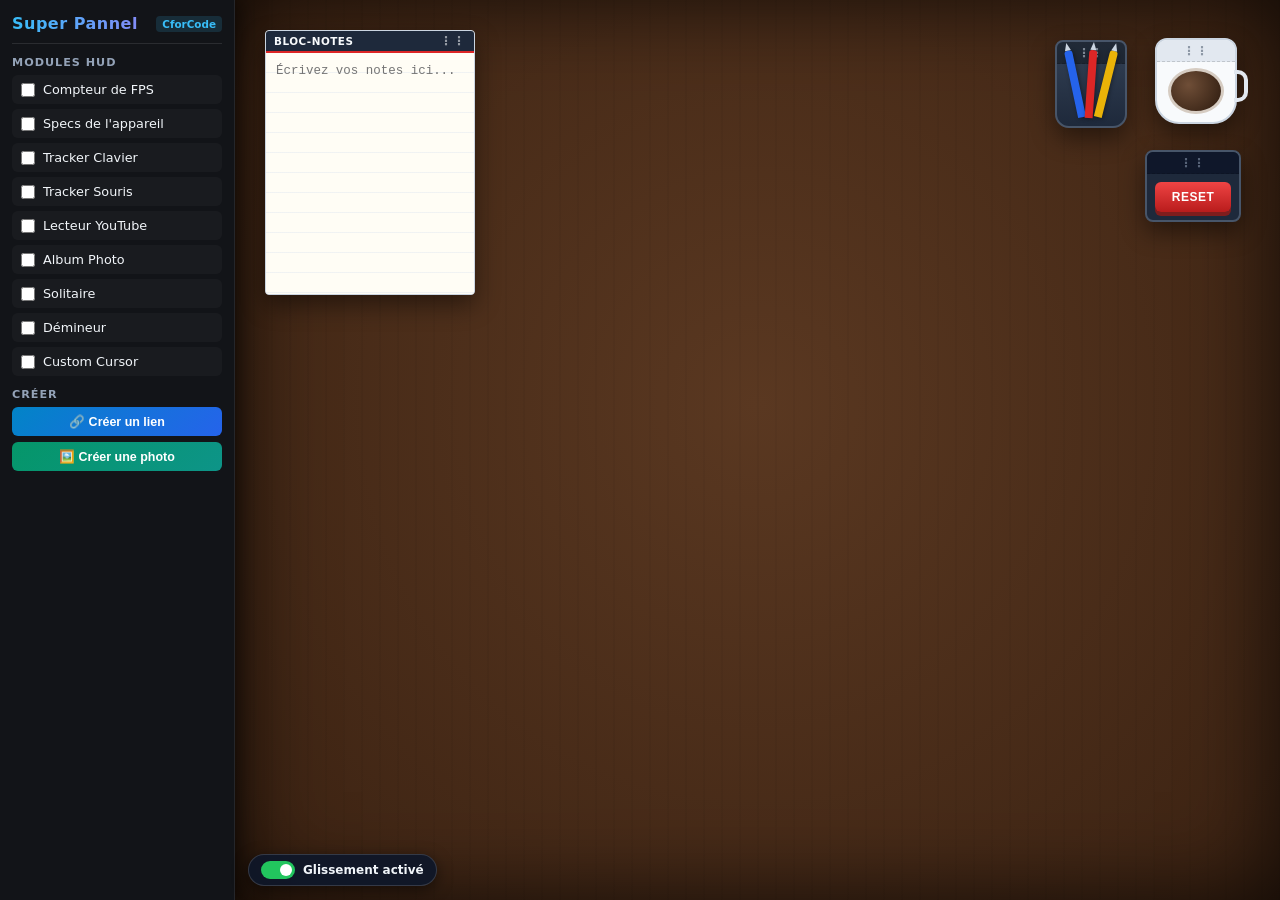
<file: super-pannel/index.html>
<!DOCTYPE html>
<html lang="fr">
<head>
  <meta charset="UTF-8" />
  <meta name="viewport" content="width=device-width, initial-scale=1.0" />
  <title>Super Pannel — CforCode</title>
  <style>
    :root {
      --bg-wood-1: #5a3821;
      --bg-wood-2: #3b2212;
      --sidebar-bg: rgba(18, 20, 26, 0.96);
      --accent: #38bdf8;
      --accent-glow: rgba(56, 189, 248, 0.35);
      --paper-bg: #fdfbf7;
      --text-main: #f1f5f9;
      --text-muted: #94a3b8;
    }

    * {
      box-sizing: border-box;
      margin: 0;
      padding: 0;
      user-select: none;
    }

    body {
      font-family: 'Segoe UI', system-ui, -apple-system, sans-serif;
      display: flex;
      height: 100vh;
      width: 100vw;
      overflow: hidden;
      background-color: #1e130c;
      color: var(--text-main);
    }

    /* --- SIDEBAR --- */
    #sidebar {
      width: 235px;
      min-width: 235px;
      background: var(--sidebar-bg);
      border-right: 1px solid rgba(255, 255, 255, 0.08);
      padding: 14px 12px;
      display: flex;
      flex-direction: column;
      gap: 12px;
      z-index: 900;
      overflow-y: auto;
      box-shadow: 4px 0 20px rgba(0, 0, 0, 0.55);
    }

    .brand {
      display: flex;
      align-items: center;
      justify-content: space-between;
      padding-bottom: 10px;
      border-bottom: 1px solid rgba(255, 255, 255, 0.1);
    }

    .brand h1 {
      font-size: 1rem;
      font-weight: 800;
      letter-spacing: 0.5px;
      background: linear-gradient(90deg, #38bdf8, #818cf8);
      -webkit-background-clip: text;
      -webkit-text-fill-color: transparent;
    }

    .brand span {
      font-size: 0.65rem;
      background: rgba(56, 189, 248, 0.15);
      color: #38bdf8;
      padding: 2px 6px;
      border-radius: 4px;
      font-weight: 600;
    }

    .section-title {
      font-size: 0.7rem;
      text-transform: uppercase;
      letter-spacing: 1px;
      color: var(--text-muted);
      font-weight: 700;
      margin-bottom: 6px;
    }

    .module-list {
      display: flex;
      flex-direction: column;
      gap: 5px;
    }

    .module-item {
      display: flex;
      align-items: center;
      gap: 8px;
      padding: 6px 8px;
      border-radius: 6px;
      background: rgba(255, 255, 255, 0.03);
      border: 1px solid transparent;
      cursor: pointer;
      transition: all 0.15s ease;
      font-size: 0.8rem;
    }

    .module-item:hover {
      background: rgba(255, 255, 255, 0.08);
      border-color: rgba(255, 255, 255, 0.1);
    }

    .module-item input[type="checkbox"] {
      accent-color: var(--accent);
      width: 14px;
      height: 14px;
      cursor: pointer;
    }

    .create-actions {
      display: flex;
      flex-direction: column;
      gap: 6px;
    }

    .btn-create {
      background: linear-gradient(135deg, #0284c7, #2563eb);
      color: white;
      border: none;
      padding: 7px 10px;
      border-radius: 6px;
      font-size: 0.78rem;
      font-weight: 600;
      cursor: pointer;
      display: flex;
      align-items: center;
      justify-content: center;
      gap: 6px;
      transition: filter 0.15s;
    }

    .btn-create:hover {
      filter: brightness(1.12);
    }

    .btn-create.secondary {
      background: linear-gradient(135deg, #059669, #0d9488);
    }

    /* --- DESK AREA --- */
    #desk {
      flex: 1;
      position: relative;
      height: 100vh;
      overflow: hidden;
      background:
        repeating-linear-gradient(
          90deg,
          rgba(0, 0, 0, 0.04) 0px,
          rgba(0, 0, 0, 0.04) 2px,
          transparent 2px,
          transparent 18px
        ),
        radial-gradient(circle at 50% 45%, var(--bg-wood-1) 0%, var(--bg-wood-2) 100%);
      box-shadow: inset 0 0 90px rgba(0, 0, 0, 0.75);
    }

    /* --- DRAGGABLE SYSTEM (TOP HANDLE ONLY) --- */
    .draggable-item {
      position: absolute;
      box-shadow: 0 10px 25px rgba(0, 0, 0, 0.45);
      transition: box-shadow 0.15s ease;
    }

    .draggable-item.dragging {
      box-shadow: 0 18px 38px rgba(0, 0, 0, 0.7);
      z-index: 800 !important;
    }

    .drag-handle {
      height: 22px;
      width: 100%;
      cursor: grab;
      display: flex;
      align-items: center;
      justify-content: space-between;
      padding: 0 8px;
      font-size: 0.65rem;
      font-weight: 700;
      letter-spacing: 0.5px;
      border-bottom: 1px dashed rgba(0, 0, 0, 0.15);
    }

    .drag-handle:active {
      cursor: grabbing;
    }

    body.drag-disabled .drag-handle {
      cursor: default !important;
    }

    .drag-dots {
      opacity: 0.55;
      font-size: 0.75rem;
      letter-spacing: 1px;
    }

    /* --- DESK SUPPLIES --- */
    /* Notepad */
    .supply-notepad {
      width: 210px;
      height: 265px;
      background: #fffdf5;
      border-radius: 4px;
      color: #1e293b;
      display: flex;
      flex-direction: column;
      overflow: hidden;
      border: 1px solid #cbd5e1;
    }

    .supply-notepad .drag-handle {
      background: #1e293b;
      color: #f8fafc;
      border-bottom: 2px solid #dc2626;
    }

    #notepad-text {
      flex: 1;
      width: 100%;
      border: none;
      resize: none;
      padding: 8px 10px;
      font-family: 'Courier New', monospace;
      font-size: 0.78rem;
      line-height: 20px;
      color: #1e293b;
      background: repeating-linear-gradient(
        #fffdf5,
        #fffdf5 19px,
        #e2e8f0 20px
      );
      outline: none;
      user-select: text;
    }

    /* Pen Holder */
    .supply-penholder {
      width: 72px;
      height: 88px;
      background: linear-gradient(180deg, #334155, #1e293b);
      border-radius: 8px 8px 14px 14px;
      border: 2px solid #475569;
      display: flex;
      flex-direction: column;
    }

    .supply-penholder .drag-handle {
      background: rgba(0, 0, 0, 0.35);
      color: #cbd5e1;
      border-radius: 6px 6px 0 0;
      justify-content: center;
    }

    .pens-container {
      position: relative;
      flex: 1;
    }

    .pen {
      position: absolute;
      width: 8px;
      height: 68px;
      bottom: 8px;
      border-radius: 3px 3px 0 0;
      box-shadow: 1px 1px 4px rgba(0,0,0,0.4);
    }
    .pen::after {
      content: '';
      position: absolute;
      top: -8px;
      left: 1px;
      border-left: 3px solid transparent;
      border-right: 3px solid transparent;
      border-bottom: 8px solid #cbd5e1;
    }
    .pen.blue { background: #2563eb; left: 14px; transform: rotate(-12deg); }
    .pen.red { background: #dc2626; left: 30px; transform: rotate(4deg); }
    .pen.yellow { background: #eab308; left: 45px; transform: rotate(14deg); }

    /* Coffee Mug */
    .supply-mug {
      width: 82px;
      height: 86px;
      background: #f8fafc;
      border-radius: 12px 12px 24px 24px;
      border: 2px solid #cbd5e1;
      display: flex;
      flex-direction: column;
      align-items: center;
    }

    .supply-mug .drag-handle {
      background: #e2e8f0;
      color: #475569;
      border-radius: 10px 10px 0 0;
      justify-content: center;
    }

    .mug-handle-ear {
      position: absolute;
      right: -13px;
      top: 30px;
      width: 14px;
      height: 32px;
      border: 4px solid #e2e8f0;
      border-left: none;
      border-radius: 0 10px 10px 0;
    }

    .coffee-liquid {
      margin-top: 6px;
      width: 56px;
      height: 46px;
      border-radius: 50%;
      background: radial-gradient(circle at 35% 35%, #6f4e37, #2c1a0e);
      border: 3px solid #d6ccc2;
    }

    /* Red Reset Button */
    .supply-reset {
      width: 96px;
      background: #1e293b;
      border: 2px solid #475569;
      border-radius: 8px;
      overflow: hidden;
      text-align: center;
    }

    .supply-reset .drag-handle {
      background: #0f172a;
      color: #94a3b8;
      justify-content: center;
    }

    .reset-btn-wrap {
      padding: 8px;
    }

    #btn-reset-all {
      width: 100%;
      padding: 8px 4px;
      background: linear-gradient(180deg, #ef4444, #b91c1c);
      color: white;
      font-weight: 800;
      font-size: 0.75rem;
      border: none;
      border-radius: 6px;
      box-shadow: 0 4px 0 #7f1d1d;
      cursor: pointer;
      letter-spacing: 0.5px;
    }

    #btn-reset-all:active {
      transform: translateY(3px);
      box-shadow: 0 1px 0 #7f1d1d;
    }

    /* --- HUD WIDGETS --- */
    .hud-widget {
      display: none;
      border-radius: 4px;
    }

    .hud-widget.active {
      display: block;
    }

    /* 1. FPS Counter (Paper scrap) */
    #hud-fps {
      width: 135px;
      background: #fef9c3;
      color: #1e293b;
      border: 1px solid #fde047;
      clip-path: polygon(0 0, 100% 0, 98% 92%, 85% 100%, 40% 95%, 10% 100%, 0 92%);
      padding-bottom: 10px;
    }

    #hud-fps .drag-handle {
      background: rgba(234, 179, 8, 0.25);
      color: #854d0e;
    }

    .fps-value {
      padding: 8px 10px;
      font-family: 'Courier New', monospace;
      font-weight: 800;
      font-size: 1.05rem;
      text-align: center;
    }

    /* 2. Device Specs (Larger paper sheet) */
    #hud-specs {
      width: 225px;
      background: #f8fafc;
      color: #1e293b;
      border: 1px solid #cbd5e1;
      clip-path: polygon(0 0, 100% 0, 100% 96%, 92% 100%, 75% 97%, 50% 100%, 22% 97%, 0 100%);
      padding-bottom: 12px;
    }

    #hud-specs .drag-handle {
      background: #e2e8f0;
      color: #334155;
    }

    .specs-body {
      padding: 8px 10px;
      font-family: 'Courier New', monospace;
      font-size: 0.72rem;
      line-height: 1.45;
    }

    /* 3. Keyboard Tracker */
    #hud-keyboard {
      width: 390px;
      background: #1e293b;
      border: 2px solid #475569;
      border-radius: 8px;
      color: #f8fafc;
    }

    #hud-keyboard .drag-handle {
      background: #0f172a;
      color: #94a3b8;
      border-radius: 6px 6px 0 0;
    }

    .kb-grid {
      padding: 8px;
      display: flex;
      flex-direction: column;
      gap: 4px;
    }

    .kb-row {
      display: flex;
      gap: 4px;
      justify-content: center;
    }

    .kb-key {
      min-width: 23px;
      height: 23px;
      padding: 0 5px;
      background: #334155;
      border: 1px solid #475569;
      border-bottom: 3px solid #0f172a;
      border-radius: 4px;
      font-size: 0.62rem;
      font-weight: 700;
      display: flex;
      align-items: center;
      justify-content: center;
      text-transform: uppercase;
      transition: all 0.06s;
    }

    .kb-key.space {
      width: 130px;
    }

    .kb-key.pressed {
      background: #7dd3fc !important;
      color: #0c4a6e !important;
      border-color: #38bdf8;
      box-shadow: 0 0 10px #38bdf8;
      transform: translateY(1px);
    }

    /* 4. Mouse Tracker */
    #hud-mouse {
      width: 155px;
      background: #1e293b;
      border: 2px solid #475569;
      border-radius: 8px;
      color: #f8fafc;
    }

    #hud-mouse .drag-handle {
      background: #0f172a;
      color: #94a3b8;
      border-radius: 6px 6px 0 0;
    }

    .mouse-visual-wrap {
      padding: 8px;
      display: flex;
      flex-direction: column;
      align-items: center;
      gap: 6px;
    }

    .mouse-body {
      width: 64px;
      height: 92px;
      background: #334155;
      border: 2px solid #64748b;
      border-radius: 28px 28px 32px 32px;
      position: relative;
      overflow: hidden;
      display: flex;
      flex-direction: column;
    }

    .mouse-top-btns {
      display: flex;
      height: 36px;
      border-bottom: 2px solid #1e293b;
    }

    .mouse-btn {
      flex: 1;
      background: #475569;
      transition: background 0.08s;
    }

    .mouse-btn.left {
      border-right: 1px solid #1e293b;
    }

    .mouse-btn.active {
      background: #7dd3fc !important;
      box-shadow: 0 0 10px #38bdf8;
    }

    .mouse-wheel {
      position: absolute;
      top: 10px;
      left: 50%;
      transform: translateX(-50%);
      width: 8px;
      height: 18px;
      background: #0f172a;
      border-radius: 4px;
      border: 1px solid #94a3b8;
    }

    .mouse-wheel.active {
      background: #38bdf8;
    }

    .mouse-coords {
      font-family: monospace;
      font-size: 0.68rem;
      color: #cbd5e1;
      text-align: center;
    }

    /* 5. YouTube Smartphone */
    #hud-youtube {
      background: #0f172a;
      border: 3px solid #334155;
      border-radius: 16px;
      width: 215px;
      transition: width 0.2s ease;
    }

    #hud-youtube.landscape {
      width: 340px;
    }

    #hud-youtube .drag-handle {
      background: #1e293b;
      color: #94a3b8;
      border-radius: 13px 13px 0 0;
    }

    .phone-screen {
      padding: 8px;
      display: flex;
      flex-direction: column;
      gap: 6px;
    }

    .yt-controls-top {
      display: flex;
      gap: 4px;
    }

    .yt-input {
      flex: 1;
      background: #1e293b;
      border: 1px solid #475569;
      color: white;
      padding: 4px 6px;
      border-radius: 4px;
      font-size: 0.68rem;
      user-select: text;
    }

    .yt-btn {
      background: #334155;
      color: white;
      border: 1px solid #475569;
      padding: 4px 7px;
      border-radius: 4px;
      font-size: 0.68rem;
      cursor: pointer;
    }

    .yt-btn:hover {
      background: #475569;
    }

    .yt-frame-box {
      width: 100%;
      height: 120px;
      background: #000;
      border-radius: 6px;
      overflow: hidden;
    }

    #hud-youtube.landscape .yt-frame-box {
      height: 175px;
    }

    .yt-frame-box iframe {
      width: 100%;
      height: 100%;
      border: none;
    }

    .yt-bottom-bar {
      display: flex;
      justify-content: space-between;
      gap: 4px;
    }

    /* 6. Photo Album (Open / Close Book) */
    #hud-album {
      background: #4a2511;
      border: 2px solid #2b1408;
      border-radius: 6px;
      color: #f8fafc;
    }

    #hud-album .drag-handle {
      background: #2b1408;
      color: #fde68a;
      border-radius: 4px 4px 0 0;
    }

    .album-closed-cover {
      width: 170px;
      height: 220px;
      padding: 16px;
      display: flex;
      flex-direction: column;
      align-items: center;
      justify-content: center;
      gap: 12px;
      background: linear-gradient(135deg, #5c2d16, #3b1c0c);
      border-left: 8px solid #231006;
      text-align: center;
    }

    .album-open-spread {
      display: flex;
      gap: 6px;
      padding: 8px;
      background: #3b1c0c;
    }

    .album-page {
      width: 175px;
      background: #fdf8f0;
      border-radius: 3px;
      padding: 6px;
      display: grid;
      grid-template-columns: repeat(2, 1fr);
      grid-template-rows: repeat(4, 48px);
      gap: 5px;
      box-shadow: inset 0 0 8px rgba(0,0,0,0.15);
    }

    .photo-slot {
      background: #e2e8f0;
      border: 1px dashed #94a3b8;
      border-radius: 3px;
      position: relative;
      overflow: hidden;
      display: flex;
      align-items: center;
      justify-content: center;
      font-size: 0.6rem;
      color: #64748b;
    }

    .photo-slot img {
      width: 100%;
      height: 100%;
      object-fit: cover;
    }

    .photo-del-btn {
      position: absolute;
      top: 1px;
      right: 1px;
      background: rgba(220, 38, 38, 0.85);
      color: white;
      border: none;
      width: 14px;
      height: 14px;
      font-size: 0.55rem;
      border-radius: 2px;
      cursor: pointer;
      display: none;
    }

    .photo-slot:hover .photo-del-btn {
      display: block;
    }

    /* 7. Solitaire (Card Mat) */
    #hud-solitaire {
      width: 440px;
      background: radial-gradient(circle, #15803d, #14532d);
      border: 3px solid #052e16;
      border-radius: 8px;
      color: white;
    }

    #hud-solitaire .drag-handle {
      background: #052e16;
      color: #86efac;
      border-radius: 5px 5px 0 0;
    }

    .sol-board {
      padding: 8px;
      display: flex;
      flex-direction: column;
      gap: 8px;
    }

    .sol-top-row {
      display: flex;
      justify-content: space-between;
      align-items: center;
    }

    .sol-group {
      display: flex;
      gap: 6px;
    }

    .sol-slot {
      width: 50px;
      height: 68px;
      border: 1px dashed rgba(255, 255, 255, 0.35);
      border-radius: 4px;
      position: relative;
      display: flex;
      align-items: center;
      justify-content: center;
      font-size: 0.7rem;
      cursor: pointer;
    }

    .sol-tableau {
      display: grid;
      grid-template-columns: repeat(7, 1fr);
      gap: 6px;
      min-height: 195px;
    }

    .sol-col {
      position: relative;
      min-height: 68px;
    }

    .playing-card {
      width: 50px;
      height: 68px;
      background: #ffffff;
      border: 1px solid #94a3b8;
      border-radius: 4px;
      position: absolute;
      left: 0;
      padding: 3px;
      font-size: 0.7rem;
      font-weight: 800;
      display: flex;
      flex-direction: column;
      justify-content: space-between;
      cursor: pointer;
      box-shadow: 0 2px 4px rgba(0,0,0,0.3);
    }

    .playing-card.red { color: #dc2626; }
    .playing-card.black { color: #0f172a; }

    .playing-card.facedown {
      background: repeating-linear-gradient(
        45deg,
        #1d4ed8,
        #1d4ed8 4px,
        #1e40af 4px,
        #1e40af 8px
      );
      border-color: #93c5fd;
    }

    .playing-card.selected {
      outline: 2px solid #facc15;
      transform: translateY(-2px);
    }

    /* 8. Minesweeper (Dirt Patch) */
    #hud-minesweeper {
      width: 246px;
      background: #5c4033;
      border: 3px solid #3e2723;
      border-radius: 6px;
    }

    #hud-minesweeper .drag-handle {
      background: #3e2723;
      color: #d7ccc8;
    }

    .mine-header {
      padding: 6px 8px;
      display: flex;
      justify-content: space-between;
      align-items: center;
      background: #4e342e;
      font-family: monospace;
      font-size: 0.75rem;
    }

    .mine-grid {
      padding: 8px;
      display: grid;
      grid-template-columns: repeat(9, 24px);
      gap: 2px;
      justify-content: center;
    }

    .mine-cell {
      width: 24px;
      height: 24px;
      background: linear-gradient(135deg, #795548, #5d4037);
      border: 1px solid #3e2723;
      border-radius: 2px;
      display: flex;
      align-items: center;
      justify-content: center;
      font-size: 0.72rem;
      font-weight: 800;
      cursor: pointer;
      color: white;
    }

    .mine-cell.revealed {
      background: #d7ccc8;
      color: #1e293b;
      border-color: #a1887f;
    }

    .mine-cell.bomb {
      background: #dc2626;
    }

    /* 9. Custom Cursor (White Acrylic Plate) */
    #hud-cursor {
      width: 245px;
      background: #ffffff;
      color: #0f172a;
      border: 2px solid #cbd5e1;
      border-radius: 8px;
    }

    #hud-cursor .drag-handle {
      background: #f1f5f9;
      color: #334155;
      border-radius: 6px 6px 0 0;
    }

    .cursor-body {
      padding: 8px 10px;
      display: flex;
      flex-direction: column;
      gap: 6px;
      font-size: 0.72rem;
    }

    .cursor-preview-box {
      height: 54px;
      background: #0f172a;
      border-radius: 6px;
      display: flex;
      align-items: center;
      justify-content: center;
    }

    .cursor-presets {
      display: flex;
      gap: 4px;
      flex-wrap: wrap;
    }

    .preset-btn {
      padding: 3px 6px;
      background: #e2e8f0;
      border: 1px solid #cbd5e1;
      border-radius: 4px;
      font-size: 0.65rem;
      font-weight: 600;
      cursor: pointer;
      color: #1e293b;
    }

    .preset-btn:hover {
      background: #cbd5e1;
    }

    .cursor-control-row {
      display: flex;
      justify-content: space-between;
      align-items: center;
      gap: 6px;
    }

    .cursor-control-row input[type="range"] {
      width: 100px;
    }

    /* --- CUSTOM CREATED LINKS (TORN PAPER) --- */
    .torn-link-note {
      width: 165px;
      background: #fffbeb;
      color: #1e293b;
      border: 1px solid #fcd34d;
      clip-path: polygon(0 0, 100% 0, 97% 93%, 82% 100%, 55% 94%, 25% 100%, 0 92%);
      padding-bottom: 10px;
    }

    .torn-link-note .drag-handle {
      background: #fef3c7;
      color: #92400e;
    }

    .torn-link-content {
      padding: 6px 8px;
      display: flex;
      flex-direction: column;
      gap: 5px;
    }

    .torn-link-title {
      font-size: 0.75rem;
      font-weight: 700;
      word-break: break-word;
    }

    .torn-link-actions {
      display: flex;
      gap: 4px;
    }

    .btn-visit-link {
      flex: 1;
      background: #2563eb;
      color: white;
      text-decoration: none;
      text-align: center;
      padding: 4px;
      border-radius: 4px;
      font-size: 0.68rem;
      font-weight: 600;
    }

    .btn-del-link {
      background: #ef4444;
      color: white;
      border: none;
      padding: 4px 6px;
      border-radius: 4px;
      font-size: 0.68rem;
      cursor: pointer;
    }

    /* --- DRAG TOGGLE IN BOTTOM LEFT --- */
    #drag-toggle-badge {
      position: fixed;
      bottom: 14px;
      left: 248px;
      z-index: 950;
      background: rgba(15, 23, 42, 0.92);
      border: 1px solid rgba(255, 255, 255, 0.15);
      padding: 6px 12px;
      border-radius: 999px;
      display: flex;
      align-items: center;
      gap: 8px;
      font-size: 0.75rem;
      font-weight: 600;
      box-shadow: 0 4px 15px rgba(0, 0, 0, 0.5);
    }

    .switch {
      position: relative;
      display: inline-block;
      width: 34px;
      height: 18px;
    }

    .switch input {
      opacity: 0;
      width: 0;
      height: 0;
    }

    .slider {
      position: absolute;
      cursor: pointer;
      inset: 0;
      background-color: #475569;
      transition: 0.2s;
      border-radius: 18px;
    }

    .slider:before {
      position: absolute;
      content: "";
      height: 12px;
      width: 12px;
      left: 3px;
      bottom: 3px;
      background-color: white;
      transition: 0.2s;
      border-radius: 50%;
    }

    input:checked + .slider {
      background-color: #22c55e;
    }

    input:checked + .slider:before {
      transform: translateX(16px);
    }

    /* --- CUSTOM MODAL --- */
    #modal-backdrop {
      position: fixed;
      inset: 0;
      background: rgba(0, 0, 0, 0.65);
      z-index: 2000;
      display: none;
      align-items: center;
      justify-content: center;
    }

    #modal-backdrop.open {
      display: flex;
    }

    .modal-box {
      background: #1e293b;
      border: 1px solid #475569;
      border-radius: 10px;
      width: 310px;
      padding: 16px;
      display: flex;
      flex-direction: column;
      gap: 10px;
      box-shadow: 0 20px 40px rgba(0,0,0,0.7);
    }

    .modal-box h3 {
      font-size: 0.95rem;
      color: #38bdf8;
    }

    .modal-box input[type="text"],
    .modal-box input[type="url"],
    .modal-box input[type="file"] {
      width: 100%;
      padding: 7px 9px;
      background: #0f172a;
      border: 1px solid #475569;
      border-radius: 6px;
      color: white;
      font-size: 0.78rem;
      user-select: text;
    }

    .modal-actions {
      display: flex;
      justify-content: flex-end;
      gap: 8px;
      margin-top: 4px;
    }

    .btn-modal {
      padding: 6px 12px;
      border-radius: 6px;
      border: none;
      font-size: 0.75rem;
      font-weight: 600;
      cursor: pointer;
    }

    .btn-modal.cancel {
      background: #475569;
      color: white;
    }

    .btn-modal.confirm {
      background: #0284c7;
      color: white;
    }
  </style>
</head>
<body>

  <!-- SIDEBAR -->
  <aside id="sidebar">
    <div class="brand">
      <h1>Super Pannel</h1>
      <span>CforCode</span>
    </div>

    <div>
      <div class="section-title">Modules HUD</div>
      <div class="module-list">
        <label class="module-item"><input type="checkbox" data-hud="hud-fps" /> Compteur de FPS</label>
        <label class="module-item"><input type="checkbox" data-hud="hud-specs" /> Specs de l'appareil</label>
        <label class="module-item"><input type="checkbox" data-hud="hud-keyboard" /> Tracker Clavier</label>
        <label class="module-item"><input type="checkbox" data-hud="hud-mouse" /> Tracker Souris</label>
        <label class="module-item"><input type="checkbox" data-hud="hud-youtube" /> Lecteur YouTube</label>
        <label class="module-item"><input type="checkbox" data-hud="hud-album" /> Album Photo</label>
        <label class="module-item"><input type="checkbox" data-hud="hud-solitaire" /> Solitaire</label>
        <label class="module-item"><input type="checkbox" data-hud="hud-minesweeper" /> Démineur</label>
        <label class="module-item"><input type="checkbox" data-hud="hud-cursor" /> Custom Cursor</label>
      </div>
    </div>

    <div>
      <div class="section-title">Créer</div>
      <div class="create-actions">
        <button class="btn-create" id="open-link-modal">🔗 Créer un lien</button>
        <button class="btn-create secondary" id="open-photo-modal">🖼️ Créer une photo</button>
      </div>
    </div>
  </aside>

  <!-- DESK WORKSPACE -->
  <main id="desk">

    <!-- SUPPLY: NOTEPAD -->
    <div id="supply-notepad" class="draggable-item supply-notepad" style="left: 30px; top: 30px; z-index: 10;">
      <div class="drag-handle"><span>BLOC-NOTES</span><span class="drag-dots">⋮⋮</span></div>
      <textarea id="notepad-text" placeholder="Écrivez vos notes ici..."></textarea>
    </div>

    <!-- SUPPLY: PEN HOLDER -->
    <div id="supply-penholder" class="draggable-item supply-penholder" style="left: 820px; top: 40px; z-index: 10;">
      <div class="drag-handle"><span class="drag-dots">⋮⋮</span></div>
      <div class="pens-container">
        <div class="pen blue"></div>
        <div class="pen red"></div>
        <div class="pen yellow"></div>
      </div>
    </div>

    <!-- SUPPLY: COFFEE MUG -->
    <div id="supply-mug" class="draggable-item supply-mug" style="left: 920px; top: 38px; z-index: 10;">
      <div class="drag-handle"><span class="drag-dots">⋮⋮</span></div>
      <div class="mug-handle-ear"></div>
      <div class="coffee-liquid"></div>
    </div>

    <!-- SUPPLY: RED RESET BUTTON -->
    <div id="supply-reset" class="draggable-item supply-reset" style="left: 910px; top: 150px; z-index: 10;">
      <div class="drag-handle"><span class="drag-dots">⋮⋮</span></div>
      <div class="reset-btn-wrap">
        <button id="btn-reset-all">RESET</button>
      </div>
    </div>

    <!-- HUD 1: FPS -->
    <div id="hud-fps" class="draggable-item hud-widget" style="left: 270px; top: 30px; z-index: 20;">
      <div class="drag-handle"><span>FPS</span><span class="drag-dots">⋮⋮</span></div>
      <div class="fps-value" id="fps-display">60 FPS</div>
    </div>

    <!-- HUD 2: SPECS -->
    <div id="hud-specs" class="draggable-item hud-widget" style="left: 430px; top: 30px; z-index: 20;">
      <div class="drag-handle"><span>SPECS APPAREIL</span><span class="drag-dots">⋮⋮</span></div>
      <div class="specs-body" id="specs-display">Chargement...</div>
    </div>

    <!-- HUD 3: KEYBOARD TRACKER -->
    <div id="hud-keyboard" class="draggable-item hud-widget" style="left: 270px; top: 170px; z-index: 20;">
      <div class="drag-handle"><span>TRACKER CLAVIER</span><span class="drag-dots">⋮⋮</span></div>
      <div class="kb-grid" id="kb-container"></div>
    </div>

    <!-- HUD 4: MOUSE TRACKER -->
    <div id="hud-mouse" class="draggable-item hud-widget" style="left: 685px; top: 170px; z-index: 20;">
      <div class="drag-handle"><span>TRACKER SOURIS</span><span class="drag-dots">⋮⋮</span></div>
      <div class="mouse-visual-wrap">
        <div class="mouse-body">
          <div class="mouse-top-btns">
            <div class="mouse-btn left" id="m-btn-left"></div>
            <div class="mouse-btn right" id="m-btn-right"></div>
          </div>
          <div class="mouse-wheel" id="m-btn-mid"></div>
        </div>
        <div class="mouse-coords" id="mouse-coords">X: 0 | Y: 0</div>
      </div>
    </div>

    <!-- HUD 5: YOUTUBE SMARTPHONE -->
    <div id="hud-youtube" class="draggable-item hud-widget" style="left: 30px; top: 320px; z-index: 20;">
      <div class="drag-handle"><span>SMARTPHONE YT</span><span class="drag-dots">⋮⋮</span></div>
      <div class="phone-screen">
        <div class="yt-controls-top">
          <input type="text" id="yt-url-input" class="yt-input" placeholder="Lien YouTube..." />
          <button class="yt-btn" id="yt-load-btn">OK</button>
        </div>
        <div class="yt-frame-box">
          <iframe id="yt-iframe" src="https://www.youtube.com/embed/jfKfPfyJRdk?enablejsapi=1" allow="autoplay; encrypted-media" allowfullscreen></iframe>
        </div>
        <div class="yt-bottom-bar">
          <button class="yt-btn" id="yt-play-pause">⏯ Lecture / Pause</button>
          <button class="yt-btn" id="yt-rotate-btn">🔄 Pivoter</button>
        </div>
      </div>
    </div>

    <!-- HUD 6: PHOTO ALBUM -->
    <div id="hud-album" class="draggable-item hud-widget" style="left: 280px; top: 350px; z-index: 20;">
      <div class="drag-handle"><span>ALBUM PHOTO</span><span class="drag-dots">⋮⋮</span></div>
      <div id="album-content"></div>
    </div>

    <!-- HUD 7: SOLITAIRE -->
    <div id="hud-solitaire" class="draggable-item hud-widget" style="left: 480px; top: 320px; z-index: 20;">
      <div class="drag-handle"><span>SOLITAIRE</span><span class="drag-dots">⋮⋮</span></div>
      <div class="sol-board">
        <div class="sol-top-row">
          <div class="sol-group">
            <div class="sol-slot" id="sol-stock">Pioche</div>
            <div class="sol-slot" id="sol-waste"></div>
          </div>
          <button class="yt-btn" id="sol-new-game">Nouvelle Partie</button>
          <div class="sol-group" id="sol-foundations"></div>
        </div>
        <div class="sol-tableau" id="sol-tableau"></div>
      </div>
    </div>

    <!-- HUD 8: MINESWEEPER -->
    <div id="hud-minesweeper" class="draggable-item hud-widget" style="left: 690px; top: 350px; z-index: 20;">
      <div class="drag-handle"><span>DÉMINEUR</span><span class="drag-dots">⋮⋮</span></div>
      <div class="mine-header">
        <span id="mine-count">💣 10</span>
        <button class="yt-btn" id="mine-reset">😊 Reset</button>
        <span id="mine-status">Prêt</span>
      </div>
      <div class="mine-grid" id="mine-grid"></div>
    </div>

    <!-- HUD 9: CUSTOM CURSOR -->
    <div id="hud-cursor" class="draggable-item hud-widget" style="left: 670px; top: 30px; z-index: 20;">
      <div class="drag-handle"><span>CUSTOM CURSOR</span><span class="drag-dots">⋮⋮</span></div>
      <div class="cursor-body">
        <div class="cursor-preview-box" id="cursor-preview"></div>
        <div class="cursor-presets">
          <button class="preset-btn" data-preset="cross">Croix</button>
          <button class="preset-btn" data-preset="dot">Point</button>
          <button class="preset-btn" data-preset="circle">Cercle</button>
          <button class="preset-btn" data-preset="fps">FPS Pro</button>
        </div>
        <div class="cursor-control-row">
          <span>Taille</span>
          <input type="range" id="cur-size" min="8" max="44" value="20" />
        </div>
        <div class="cursor-control-row">
          <span>Épaisseur</span>
          <input type="range" id="cur-thick" min="1" max="6" value="2" />
        </div>
        <div class="cursor-control-row">
          <span>Écart (Gap)</span>
          <input type="range" id="cur-gap" min="0" max="14" value="4" />
        </div>
        <div class="cursor-control-row">
          <span>Couleur</span>
          <input type="color" id="cur-color" value="#38bdf8" />
        </div>
        <div class="cursor-control-row">
          <label><input type="checkbox" id="cur-dot" checked /> Point central</label>
          <label><input type="checkbox" id="cur-apply" checked /> Activer</label>
        </div>
        <div class="cursor-control-row">
          <input type="text" id="cur-code" class="yt-input" placeholder="Code JSON import/export" />
          <button class="yt-btn" id="cur-import-btn">Importer</button>
        </div>
      </div>
    </div>

    <!-- Container for created links -->
    <div id="created-links-layer"></div>

    <!-- DRAG TOGGLE IN BOTTOM LEFT -->
    <div id="drag-toggle-badge">
      <label class="switch">
        <input type="checkbox" id="drag-enabled-checkbox" checked />
        <span class="slider"></span>
      </label>
      <span id="drag-status-label">Glissement activé</span>
    </div>
  </main>

  <!-- CUSTOM MODAL -->
  <div id="modal-backdrop">
    <div class="modal-box" id="modal-content"></div>
  </div>

  <script>
    const STORAGE_KEY = 'super_pannel_cforcode_v1';

    let appState = {
      dragEnabled: true,
      notepad: '',
      activeHuds: [],
      positions: {},
      albumOpen: true,
      photos: Array(16).fill(null),
      links: [],
      ytUrl: 'https://www.youtube.com/embed/jfKfPfyJRdk?enablejsapi=1',
      ytLandscape: false,
      cursor: {
        size: 20,
        thick: 2,
        gap: 4,
        color: '#38bdf8',
        dot: true,
        apply: true
      }
    };

    let topZIndex = 30;

    function saveState() {
      localStorage.setItem(STORAGE_KEY, JSON.stringify(appState));
    }

    function loadState() {
      try {
        const raw = localStorage.getItem(STORAGE_KEY);
        if (raw) {
          const parsed = JSON.parse(raw);
          appState = { ...appState, ...parsed };
          if (!Array.isArray(appState.photos) || appState.photos.length !== 16) {
            appState.photos = Array(16).fill(null);
          }
        }
      } catch (e) {
        console.warn('Erreur lecture sauvegarde:', e);
      }
    }

    // --- INITIALIZATION ---
    document.addEventListener('DOMContentLoaded', () => {
      loadState();
      initDragSystem();
      initDragToggle();
      initNotepad();
      initHudToggles();
      initFpsModule();
      initSpecsModule();
      initKeyboardModule();
      initMouseModule();
      initYoutubeModule();
      initAlbumModule();
      initSolitaireModule();
      initMinesweeperModule();
      initCursorModule();
      initCreateTools();
      initResetButton();
      restorePositions();
    });

    // --- TOP-HANDLE DRAG SYSTEM ---
    function initDragSystem() {
      let activeEl = null;
      let offsetX = 0;
      let offsetY = 0;

      document.addEventListener('mousedown', (e) => {
        const handle = e.target.closest('.drag-handle');
        const item = e.target.closest('.draggable-item');
        if (item) {
          topZIndex++;
          item.style.zIndex = topZIndex;
        }
        if (!handle || !item || !appState.dragEnabled) return;

        activeEl = item;
        activeEl.classList.add('dragging');
        const rect = activeEl.getBoundingClientRect();
        offsetX = e.clientX - rect.left;
        offsetY = e.clientY - rect.top;
      });

      document.addEventListener('mousemove', (e) => {
        if (!activeEl) return;
        const desk = document.getElementById('desk');
        const deskRect = desk.getBoundingClientRect();

        let newLeft = e.clientX - deskRect.left - offsetX;
        let newTop = e.clientY - deskRect.top - offsetY;

        newLeft = Math.max(0, Math.min(deskRect.width - 40, newLeft));
        newTop = Math.max(0, Math.min(deskRect.height - 30, newTop));

        activeEl.style.left = `${newLeft}px`;
        activeEl.style.top = `${newTop}px`;
      });

      document.addEventListener('mouseup', () => {
        if (!activeEl) return;
        activeEl.classList.remove('dragging');
        if (activeEl.id) {
          appState.positions[activeEl.id] = {
            left: activeEl.style.left,
            top: activeEl.style.top
          };
          saveState();
        }
        activeEl = null;
      });
    }

    function restorePositions() {
      const desk = document.getElementById('desk');
      const deskRect = desk.getBoundingClientRect();
      Object.entries(appState.positions).forEach(([id, pos]) => {
        const el = document.getElementById(id);
        if (el && pos.left && pos.top) {
          const l = parseFloat(pos.left);
          const t = parseFloat(pos.top);
          if (!isNaN(l) && !isNaN(t) && l < deskRect.width - 30 && t < deskRect.height - 30) {
            el.style.left = pos.left;
            el.style.top = pos.top;
          }
        }
      });
    }

    // --- DRAG TOGGLE (BOTTOM LEFT) ---
    function initDragToggle() {
      const checkbox = document.getElementById('drag-enabled-checkbox');
      const label = document.getElementById('drag-status-label');

      function updateDragUI() {
        checkbox.checked = appState.dragEnabled;
        label.textContent = appState.dragEnabled ? 'Glissement activé' : 'Glissement désactivé';
        document.body.classList.toggle('drag-disabled', !appState.dragEnabled);
      }

      checkbox.addEventListener('change', () => {
        appState.dragEnabled = checkbox.checked;
        updateDragUI();
        saveState();
      });

      updateDragUI();
    }

    // --- NOTEPAD ---
    function initNotepad() {
      const textarea = document.getElementById('notepad-text');
      textarea.value = appState.notepad || '';
      textarea.addEventListener('input', () => {
        appState.notepad = textarea.value;
        saveState();
      });
    }

    // --- HUD SIDEBAR TOGGLES ---
    function initHudToggles() {
      const checkboxes = document.querySelectorAll('#sidebar input[data-hud]');
      checkboxes.forEach((cb) => {
        const hudId = cb.getAttribute('data-hud');
        const hudEl = document.getElementById(hudId);
        if (appState.activeHuds.includes(hudId)) {
          cb.checked = true;
          if (hudEl) hudEl.classList.add('active');
        }

        cb.addEventListener('change', () => {
          if (cb.checked) {
            if (!appState.activeHuds.includes(hudId)) appState.activeHuds.push(hudId);
            if (hudEl) {
              topZIndex++;
              hudEl.style.zIndex = topZIndex;
              hudEl.classList.add('active');
            }
          } else {
            appState.activeHuds = appState.activeHuds.filter((id) => id !== hudId);
            if (hudEl) hudEl.classList.remove('active');
          }
          if (hudId === 'hud-cursor') applyCustomCursor();
          saveState();
        });
      });
    }

    // --- 1. FPS MODULE ---
    function initFpsModule() {
      const display = document.getElementById('fps-display');
      let frames = 0;
      let lastTime = performance.now();

      function loop(now) {
        frames++;
        if (now - lastTime >= 1000) {
          display.textContent = `${frames} FPS`;
          frames = 0;
          lastTime = now;
        }
        requestAnimationFrame(loop);
      }
      requestAnimationFrame(loop);
    }

    // --- 2. SPECS MODULE ---
    function initSpecsModule() {
      const box = document.getElementById('specs-display');
      const cores = navigator.hardwareConcurrency || 'N/A';
      const mem = navigator.deviceMemory ? `${navigator.deviceMemory} Go` : 'N/A';
      const res = `${window.screen.width}x${window.screen.height}`;
      const lang = navigator.language || 'fr';
      const platform = navigator.platform || 'Web';

      box.innerHTML = `
        <div><strong>CPU :</strong> ${cores} cœurs</div>
        <div><strong>RAM :</strong> ~${mem}</div>
        <div><strong>Écran :</strong> ${res}</div>
        <div><strong>OS :</strong> ${platform}</div>
        <div><strong>Langue :</strong> ${lang}</div>
      `;
    }

    // --- 3. KEYBOARD TRACKER ---
    function initKeyboardModule() {
      const rows = [
        ['Escape', '1', '2', '3', '4', '5', '6', '7', '8', '9', '0', 'Backspace'],
        ['Tab', 'a', 'z', 'e', 'r', 't', 'y', 'u', 'i', 'o', 'p'],
        ['CapsLock', 'q', 's', 'd', 'f', 'g', 'h', 'j', 'k', 'l', 'm', 'Enter'],
        ['Shift', 'w', 'x', 'c', 'v', 'b', 'n', ',', ';', ':'],
        ['Control', 'Alt', ' ', 'ArrowLeft', 'ArrowUp', 'ArrowDown', 'ArrowRight']
      ];

      const labels = {
        Escape: 'Esc',
        Backspace: '⌫',
        CapsLock: 'Caps',
        Control: 'Ctrl',
        ' ': 'Espace',
        ArrowLeft: '←',
        ArrowUp: '↑',
        ArrowDown: '↓',
        ArrowRight: '→'
      };

      const container = document.getElementById('kb-container');
      const keyElements = {};

      rows.forEach((row) => {
        const rowDiv = document.createElement('div');
        rowDiv.className = 'kb-row';
        row.forEach((k) => {
          const keyDiv = document.createElement('div');
          keyDiv.className = 'kb-key' + (k === ' ' ? ' space' : '');
          keyDiv.textContent = labels[k] || k;
          rowDiv.appendChild(keyDiv);
          keyElements[k.toLowerCase()] = keyDiv;
        });
        container.appendChild(rowDiv);
      });

      window.addEventListener('keydown', (e) => {
        const k = e.key.toLowerCase();
        if (keyElements[k]) keyElements[k].classList.add('pressed');
      });

      window.addEventListener('keyup', (e) => {
        const k = e.key.toLowerCase();
        if (keyElements[k]) keyElements[k].classList.remove('pressed');
      });
    }

    // --- 4. MOUSE TRACKER ---
    function initMouseModule() {
      const leftBtn = document.getElementById('m-btn-left');
      const rightBtn = document.getElementById('m-btn-right');
      const midBtn = document.getElementById('m-btn-mid');
      const coords = document.getElementById('mouse-coords');

      window.addEventListener('mousemove', (e) => {
        coords.textContent = `X: ${e.clientX} | Y: ${e.clientY}`;
      });

      window.addEventListener('mousedown', (e) => {
        if (e.button === 0) leftBtn.classList.add('active');
        if (e.button === 1) midBtn.classList.add('active');
        if (e.button === 2) rightBtn.classList.add('active');
      });

      window.addEventListener('mouseup', (e) => {
        if (e.button === 0) leftBtn.classList.remove('active');
        if (e.button === 1) midBtn.classList.remove('active');
        if (e.button === 2) rightBtn.classList.remove('active');
      });
    }

    // --- 5. YOUTUBE SMARTPHONE ---
    function initYoutubeModule() {
      const phone = document.getElementById('hud-youtube');
      const input = document.getElementById('yt-url-input');
      const loadBtn = document.getElementById('yt-load-btn');
      const iframe = document.getElementById('yt-iframe');
      const playPauseBtn = document.getElementById('yt-play-pause');
      const rotateBtn = document.getElementById('yt-rotate-btn');

      let isPlaying = true;

      if (appState.ytLandscape) phone.classList.add('landscape');
      if (appState.ytUrl) iframe.src = appState.ytUrl;

      function extractVideoId(url) {
        const reg = /(?:youtube\.com\/(?:[^\/]+\/.+\/|(?:v|e(?:mbed)?)\/|.*[?&]v=)|youtu\.be\/)([^"&?\/\s]{11})/;
        const match = url.match(reg);
        return match ? match[1] : null;
      }

      loadBtn.addEventListener('click', () => {
        const id = extractVideoId(input.value.trim());
        if (id) {
          const embed = `https://www.youtube.com/embed/${id}?enablejsapi=1&autoplay=1`;
          iframe.src = embed;
          appState.ytUrl = embed;
          isPlaying = true;
          saveState();
        }
      });

      playPauseBtn.addEventListener('click', () => {
        const cmd = isPlaying ? 'pauseVideo' : 'playVideo';
        iframe.contentWindow.postMessage(
          JSON.stringify({ event: 'command', func: cmd, args: [] }),
          '*'
        );
        isPlaying = !isPlaying;
      });

      rotateBtn.addEventListener('click', () => {
        appState.ytLandscape = !appState.ytLandscape;
        phone.classList.toggle('landscape', appState.ytLandscape);
        saveState();
      });
    }

    // --- 6. PHOTO ALBUM (OPENABLE / CLOSABLE BOOK) ---
    function initAlbumModule() {
      renderAlbum();
    }

    function renderAlbum() {
      const container = document.getElementById('album-content');
      if (!appState.albumOpen) {
        container.innerHTML = `
          <div class="album-closed-cover">
            <div style="font-size: 1.8rem;">📖</div>
            <div style="font-weight: 800; font-size: 0.85rem; color: #fde68a;">MON ALBUM PHOTO</div>
            <button class="yt-btn" id="btn-open-book">Ouvrir le livre</button>
          </div>
        `;
        document.getElementById('btn-open-book').addEventListener('click', () => {
          appState.albumOpen = true;
          saveState();
          renderAlbum();
        });
        return;
      }

      container.innerHTML = `
        <div style="padding: 4px 8px; background: #2b1408; display: flex; justify-content: space-between; align-items: center;">
          <span style="font-size: 0.68rem; color: #fde68a;">16 emplacements</span>
          <button class="yt-btn" id="btn-close-book">📕 Fermer l'album</button>
        </div>
        <div class="album-open-spread">
          <div class="album-page" id="album-page-left"></div>
          <div class="album-page" id="album-page-right"></div>
        </div>
      `;

      document.getElementById('btn-close-book').addEventListener('click', () => {
        appState.albumOpen = false;
        saveState();
        renderAlbum();
      });

      const leftPage = document.getElementById('album-page-left');
      const rightPage = document.getElementById('album-page-right');

      appState.photos.forEach((src, index) => {
        const slot = document.createElement('div');
        slot.className = 'photo-slot';
        if (src) {
          slot.innerHTML = `
            <img src="${src}" alt="Photo ${index + 1}" />
            <button class="photo-del-btn" title="Supprimer">✕</button>
          `;
          slot.querySelector('.photo-del-btn').addEventListener('click', (e) => {
            e.stopPropagation();
            appState.photos[index] = null;
            saveState();
            renderAlbum();
          });
        } else {
          slot.textContent = `+${index + 1}`;
        }

        if (index < 8) leftPage.appendChild(slot);
        else rightPage.appendChild(slot);
      });
    }

    // --- 7. SOLITAIRE ---
    function initSolitaireModule() {
      const suits = ['♠', '♥', '♦', '♣'];
      const values = ['A', '2', '3', '4', '5', '6', '7', '8', '9', '10', 'J', 'Q', 'K'];
      let stock = [];
      let waste = [];
      let foundations = [[], [], [], []];
      let tableau = [[], [], [], [], [], [], []];
      let selected = null;

      function isRed(suit) {
        return suit === '♥' || suit === '♦';
      }

      function cardRank(val) {
        return values.indexOf(val);
      }

      function newGame() {
        const deck = [];
        suits.forEach((s) => {
          values.forEach((v) => {
            deck.push({ suit: s, val: v, faceUp: false });
          });
        });

        for (let i = deck.length - 1; i > 0; i--) {
          const j = Math.floor(Math.random() * (i + 1));
          [deck[i], deck[j]] = [deck[j], deck[i]];
        }

        tableau = [[], [], [], [], [], [], []];
        for (let col = 0; col < 7; col++) {
          for (let row = 0; row <= col; row++) {
            const card = deck.pop();
            if (row === col) card.faceUp = true;
            tableau[col].push(card);
          }
        }

        stock = deck;
        waste = [];
        foundations = [[], [], [], []];
        selected = null;
        renderSolitaire();
      }

      function canMoveToFoundation(card, fIndex) {
        const pile = foundations[fIndex];
        if (pile.length === 0) return card.val === 'A';
        const top = pile[pile.length - 1];
        return top.suit === card.suit && cardRank(card.val) === cardRank(top.val) + 1;
      }

      function canMoveToTableau(card, colIndex) {
        const col = tableau[colIndex];
        if (col.length === 0) return card.val === 'K';
        const top = col[col.length - 1];
        if (!top.faceUp) return false;
        return isRed(top.suit) !== isRed(card.suit) && cardRank(card.val) === cardRank(top.val) - 1;
      }

      function renderSolitaire() {
        const stockEl = document.getElementById('sol-stock');
        const wasteEl = document.getElementById('sol-waste');
        const foundContainer = document.getElementById('sol-foundations');
        const tabContainer = document.getElementById('sol-tableau');

        stockEl.innerHTML = stock.length > 0 ? `<div class="playing-card facedown" style="position:static;"></div>` : '↻';
        wasteEl.innerHTML = '';
        if (waste.length > 0) {
          const top = waste[waste.length - 1];
          const cDiv = createCardEl(top, selected && selected.source === 'waste');
          cDiv.style.position = 'static';
          cDiv.onclick = () => {
            selected = selected && selected.source === 'waste' ? null : { source: 'waste' };
            renderSolitaire();
          };
          wasteEl.appendChild(cDiv);
        }

        foundContainer.innerHTML = '';
        foundations.forEach((pile, idx) => {
          const slot = document.createElement('div');
          slot.className = 'sol-slot';
          if (pile.length > 0) {
            const top = pile[pile.length - 1];
            const cDiv = createCardEl(top, false);
            cDiv.style.position = 'static';
            slot.appendChild(cDiv);
          } else {
            slot.textContent = suits[idx];
          }
          slot.onclick = () => {
            if (!selected) return;
            let card = null;
            if (selected.source === 'waste') card = waste[waste.length - 1];
            if (selected.source === 'tableau') {
              const col = tableau[selected.col];
              if (selected.index === col.length - 1) card = col[selected.index];
            }
            if (card && canMoveToFoundation(card, idx)) {
              if (selected.source === 'waste') waste.pop();
              else {
                tableau[selected.col].pop();
                const rem = tableau[selected.col];
                if (rem.length > 0) rem[rem.length - 1].faceUp = true;
              }
              foundations[idx].push(card);
              selected = null;
              renderSolitaire();
            }
          };
          foundContainer.appendChild(slot);
        });

        tabContainer.innerHTML = '';
        tableau.forEach((col, cIdx) => {
          const colDiv = document.createElement('div');
          colDiv.className = 'sol-col';
          if (col.length === 0) {
            const emptySlot = document.createElement('div');
            emptySlot.className = 'sol-slot';
            emptySlot.onclick = () => {
              if (!selected) return;
              if (selected.source === 'waste' && canMoveToTableau(waste[waste.length - 1], cIdx)) {
                tableau[cIdx].push(waste.pop());
                selected = null;
                renderSolitaire();
              } else if (selected.source === 'tableau') {
                const moving = tableau[selected.col].slice(selected.index);
                if (canMoveToTableau(moving[0], cIdx)) {
                  tableau[selected.col].splice(selected.index);
                  const rem = tableau[selected.col];
                  if (rem.length > 0) rem[rem.length - 1].faceUp = true;
                  tableau[cIdx].push(...moving);
                  selected = null;
                  renderSolitaire();
                }
              }
            };
            colDiv.appendChild(emptySlot);
          } else {
            col.forEach((card, rIdx) => {
              const isSel = selected && selected.source === 'tableau' && selected.col === cIdx && rIdx >= selected.index;
              const cDiv = createCardEl(card, isSel);
              cDiv.style.top = `${rIdx * 16}px`;
              cDiv.onclick = (e) => {
                e.stopPropagation();
                if (!card.faceUp) return;
                if (!selected) {
                  selected = { source: 'tableau', col: cIdx, index: rIdx };
                  renderSolitaire();
                  return;
                }
                if (selected.source === 'tableau' && selected.col === cIdx && selected.index === rIdx) {
                  selected = null;
                  renderSolitaire();
                  return;
                }
                if (selected.source === 'waste') {
                  const wCard = waste[waste.length - 1];
                  if (canMoveToTableau(wCard, cIdx)) {
                    tableau[cIdx].push(waste.pop());
                    selected = null;
                    renderSolitaire();
                    return;
                  }
                }
                if (selected.source === 'tableau') {
                  const moving = tableau[selected.col].slice(selected.index);
                  if (canMoveToTableau(moving[0], cIdx)) {
                    tableau[selected.col].splice(selected.index);
                    const rem = tableau[selected.col];
                    if (rem.length > 0) rem[rem.length - 1].faceUp = true;
                    tableau[cIdx].push(...moving);
                    selected = null;
                    renderSolitaire();
                    return;
                  }
                }
                selected = { source: 'tableau', col: cIdx, index: rIdx };
                renderSolitaire();
              };
              colDiv.appendChild(cDiv);
            });
          }
          tabContainer.appendChild(colDiv);
        });
      }

      function createCardEl(card, isSel) {
        const div = document.createElement('div');
        if (!card.faceUp) {
          div.className = 'playing-card facedown';
          return div;
        }
        div.className = `playing-card ${isRed(card.suit) ? 'red' : 'black'} ${isSel ? 'selected' : ''}`;
        div.innerHTML = `<div>${card.val}${card.suit}</div><div style="align-self:flex-end;">${card.suit}</div>`;
        return div;
      }

      document.getElementById('sol-stock').onclick = () => {
        selected = null;
        if (stock.length > 0) {
          const c = stock.pop();
          c.faceUp = true;
          waste.push(c);
        } else {
          stock = waste.reverse().map((c) => ({ ...c, faceUp: false }));
          waste = [];
        }
        renderSolitaire();
      };

      document.getElementById('sol-new-game').onclick = newGame;
      newGame();
    }

    // --- 8. MINESWEEPER (DIRT PATCH) ---
    function initMinesweeperModule() {
      const size = 9;
      const totalMines = 10;
      let board = [];
      let gameOver = false;

      function startMine() {
        gameOver = false;
        document.getElementById('mine-status').textContent = 'En cours';
        document.getElementById('mine-count').textContent = `💣 ${totalMines}`;
        board = Array.from({ length: size }, () =>
          Array.from({ length: size }, () => ({ mine: false, revealed: false, flagged: false, count: 0 }))
        );

        let placed = 0;
        while (placed < totalMines) {
          const r = Math.floor(Math.random() * size);
          const c = Math.floor(Math.random() * size);
          if (!board[r][c].mine) {
            board[r][c].mine = true;
            placed++;
          }
        }

        for (let r = 0; r < size; r++) {
          for (let c = 0; c < size; c++) {
            if (board[r][c].mine) continue;
            let cnt = 0;
            for (let dr = -1; dr <= 1; dr++) {
              for (let dc = -1; dc <= 1; dc++) {
                const nr = r + dr;
                const nc = c + dc;
                if (nr >= 0 && nr < size && nc >= 0 && nc < size && board[nr][nc].mine) cnt++;
              }
            }
            board[r][c].count = cnt;
          }
        }
        renderMine();
      }

      function reveal(r, c) {
        if (r < 0 || r >= size || c < 0 || c >= size) return;
        const cell = board[r][c];
        if (cell.revealed || cell.flagged) return;
        cell.revealed = true;

        if (cell.mine) {
          gameOver = true;
          document.getElementById('mine-status').textContent = '💥 Perdu';
          board.forEach((row) => row.forEach((x) => { if (x.mine) x.revealed = true; }));
          return;
        }

        if (cell.count === 0) {
          for (let dr = -1; dr <= 1; dr++) {
            for (let dc = -1; dc <= 1; dc++) reveal(r + dr, c + dc);
          }
        }
      }

      function checkWin() {
        let safeUnrevealed = 0;
        board.forEach((row) => row.forEach((c) => {
          if (!c.mine && !c.revealed) safeUnrevealed++;
        }));
        if (safeUnrevealed === 0 && !gameOver) {
          gameOver = true;
          document.getElementById('mine-status').textContent = '🏆 Gagné !';
        }
      }

      function renderMine() {
        const grid = document.getElementById('mine-grid');
        grid.innerHTML = '';
        for (let r = 0; r < size; r++) {
          for (let c = 0; c < size; c++) {
            const cell = board[r][c];
            const div = document.createElement('div');
            div.className = 'mine-cell' + (cell.revealed ? ' revealed' : '') + (cell.revealed && cell.mine ? ' bomb' : '');
            if (cell.revealed) {
              div.textContent = cell.mine ? '💣' : (cell.count > 0 ? cell.count : '');
            } else if (cell.flagged) {
              div.textContent = '🚩';
            }

            div.onclick = () => {
              if (gameOver) return;
              reveal(r, c);
              checkWin();
              renderMine();
            };

            div.oncontextmenu = (e) => {
              e.preventDefault();
              if (gameOver || cell.revealed) return;
              cell.flagged = !cell.flagged;
              renderMine();
            };
            grid.appendChild(div);
          }
        }
      }

      document.getElementById('mine-reset').onclick = startMine;
      startMine();
    }

    // --- 9. CUSTOM CURSOR ---
    function initCursorModule() {
      const sizeIn = document.getElementById('cur-size');
      const thickIn = document.getElementById('cur-thick');
      const gapIn = document.getElementById('cur-gap');
      const colorIn = document.getElementById('cur-color');
      const dotIn = document.getElementById('cur-dot');
      const applyIn = document.getElementById('cur-apply');
      const codeIn = document.getElementById('cur-code');
      const importBtn = document.getElementById('cur-import-btn');

      function syncInputs() {
        sizeIn.value = appState.cursor.size;
        thickIn.value = appState.cursor.thick;
        gapIn.value = appState.cursor.gap;
        colorIn.value = appState.cursor.color;
        dotIn.checked = appState.cursor.dot;
        applyIn.checked = appState.cursor.apply;
        codeIn.value = JSON.stringify(appState.cursor);
      }

      function updateFromUI() {
        appState.cursor = {
          size: parseInt(sizeIn.value, 10),
          thick: parseInt(thickIn.value, 10),
          gap: parseInt(gapIn.value, 10),
          color: colorIn.value,
          dot: dotIn.checked,
          apply: applyIn.checked
        };
        codeIn.value = JSON.stringify(appState.cursor);
        saveState();
        applyCustomCursor();
      }

      [sizeIn, thickIn, gapIn, colorIn, dotIn, applyIn].forEach((el) => {
        el.addEventListener('input', updateFromUI);
        el.addEventListener('change', updateFromUI);
      });

      document.querySelectorAll('.preset-btn').forEach((btn) => {
        btn.addEventListener('click', () => {
          const p = btn.getAttribute('data-preset');
          if (p === 'cross') appState.cursor = { ...appState.cursor, size: 22, thick: 2, gap: 4, dot: false };
          if (p === 'dot') appState.cursor = { ...appState.cursor, size: 8, thick: 1, gap: 8, dot: true };
          if (p === 'circle') appState.cursor = { ...appState.cursor, size: 24, thick: 2, gap: 6, dot: true };
          if (p === 'fps') appState.cursor = { ...appState.cursor, size: 18, thick: 2, gap: 3, dot: true };
          syncInputs();
          saveState();
          applyCustomCursor();
        });
      });

      importBtn.addEventListener('click', () => {
        try {
          const parsed = JSON.parse(codeIn.value);
          appState.cursor = { ...appState.cursor, ...parsed };
          syncInputs();
          saveState();
          applyCustomCursor();
        } catch (e) {
          alert('Code JSON invalide.');
        }
      });

      syncInputs();
      applyCustomCursor();
    }

    function applyCustomCursor() {
      const desk = document.getElementById('desk');
      const preview = document.getElementById('cursor-preview');
      const { size, thick, gap, color, dot, apply } = appState.cursor;
      const box = 64;
      const mid = box / 2;
      const arm = size / 2;

      const svg = `
        <svg xmlns="http://www.w3.org/2000/svg" width="${box}" height="${box}" viewBox="0 0 ${box} ${box}">
          <line x1="${mid - arm}" y1="${mid}" x2="${mid - gap}" y2="${mid}" stroke="${color}" stroke-width="${thick}" stroke-linecap="round"/>
          <line x1="${mid + gap}" y1="${mid}" x2="${mid + arm}" y2="${mid}" stroke="${color}" stroke-width="${thick}" stroke-linecap="round"/>
          <line x1="${mid}" y1="${mid - arm}" x2="${mid}" y2="${mid - gap}" stroke="${color}" stroke-width="${thick}" stroke-linecap="round"/>
          <line x1="${mid}" y1="${mid + gap}" x2="${mid}" y2="${mid + arm}" stroke="${color}" stroke-width="${thick}" stroke-linecap="round"/>
          ${dot ? `<circle cx="${mid}" cy="${mid}" r="${Math.max(1.5, thick)}" fill="${color}"/>` : ''}
        </svg>
      `;

      preview.innerHTML = svg;

      const isHudActive = appState.activeHuds.includes('hud-cursor');
      if (isHudActive && apply) {
        const encoded = encodeURIComponent(svg.trim());
        desk.style.cursor = `url("data:image/svg+xml,${encoded}") ${mid} ${mid}, crosshair`;
      } else {
        desk.style.cursor = 'default';
      }
    }

    // --- CREATE TOOLS (LINKS & PHOTOS) ---
    function initCreateTools() {
      renderCreatedLinks();

      document.getElementById('open-link-modal').addEventListener('click', () => {
        openModal(`
          <h3>Créer un lien</h3>
          <input type="text" id="new-link-title" placeholder="Nom du lien (ex: GitHub)" />
          <input type="url" id="new-link-url" placeholder="https://..." />
          <div class="modal-actions">
            <button class="btn-modal cancel" id="modal-cancel">Annuler</button>
            <button class="btn-modal confirm" id="modal-save-link">Créer</button>
          </div>
        `);

        document.getElementById('modal-cancel').onclick = closeModal;
        document.getElementById('modal-save-link').onclick = () => {
          const title = document.getElementById('new-link-title').value.trim() || 'Lien';
          let url = document.getElementById('new-link-url').value.trim();
          if (!url) return;
          if (!/^https?:\/\//i.test(url)) url = 'https://' + url;

          const id = 'link-' + Date.now();
          appState.links.push({ id, title, url });
          appState.positions[id] = { left: '320px', top: '90px' };
          saveState();
          renderCreatedLinks();
          closeModal();
        };
      });

      document.getElementById('open-photo-modal').addEventListener('click', () => {
        openModal(`
          <h3>Ajouter une photo à l'album</h3>
          <input type="url" id="new-photo-url" placeholder="Coller un lien d'image (https://...)" />
          <div style="text-align:center; font-size:0.72rem; color:#94a3b8;">— OU importer un fichier —</div>
          <input type="file" id="new-photo-file" accept="image/*" />
          <div class="modal-actions">
            <button class="btn-modal cancel" id="modal-cancel">Annuler</button>
            <button class="btn-modal confirm" id="modal-save-photo">Ajouter</button>
          </div>
        `);

        document.getElementById('modal-cancel').onclick = closeModal;
        document.getElementById('modal-save-photo').onclick = () => {
          const urlVal = document.getElementById('new-photo-url').value.trim();
          const fileInput = document.getElementById('new-photo-file');

          const insertPhoto = (src) => {
            const emptyIdx = appState.photos.findIndex((p) => p === null);
            const targetIdx = emptyIdx !== -1 ? emptyIdx : 0;
            appState.photos[targetIdx] = src;

            // Active automatiquement l'album photo s'il ne l'est pas
            if (!appState.activeHuds.includes('hud-album')) {
              appState.activeHuds.push('hud-album');
              const cb = document.querySelector('input[data-hud="hud-album"]');
              if (cb) cb.checked = true;
              document.getElementById('hud-album').classList.add('active');
            }
            appState.albumOpen = true;
            saveState();
            renderAlbum();
            closeModal();
          };

          if (fileInput.files && fileInput.files[0]) {
            const reader = new FileReader();
            reader.onload = (e) => insertPhoto(e.target.result);
            reader.readAsDataURL(fileInput.files[0]);
          } else if (urlVal) {
            insertPhoto(urlVal);
          }
        };
      });
    }

    function renderCreatedLinks() {
      const layer = document.getElementById('created-links-layer');
      layer.innerHTML = '';

      appState.links.forEach((link) => {
        const pos = appState.positions[link.id] || { left: '300px', top: '90px' };
        const el = document.createElement('div');
        el.id = link.id;
        el.className = 'draggable-item torn-link-note';
        el.style.left = pos.left;
        el.style.top = pos.top;
        el.style.zIndex = 25;

        el.innerHTML = `
          <div class="drag-handle"><span>LIEN</span><span class="drag-dots">⋮⋮</span></div>
          <div class="torn-link-content">
            <div class="torn-link-title">${escapeHtml(link.title)}</div>
            <div class="torn-link-actions">
              <a class="btn-visit-link" href="${escapeHtml(link.url)}" target="_blank" rel="noopener noreferrer">Consulter</a>
              <button class="btn-del-link" title="Supprimer">✕</button>
            </div>
          </div>
        `;

        el.querySelector('.btn-del-link').addEventListener('click', () => {
          appState.links = appState.links.filter((l) => l.id !== link.id);
          delete appState.positions[link.id];
          saveState();
          renderCreatedLinks();
        });

        layer.appendChild(el);
      });
    }

    function escapeHtml(str) {
      return str.replace(/[&<>"']/g, (m) => ({
        '&': '&amp;',
        '<': '&lt;',
        '>': '&gt;',
        '"': '&quot;',
        "'": '&#39;'
      }[m]));
    }

    // --- RESET BUTTON ---
    function initResetButton() {
      document.getElementById('btn-reset-all').addEventListener('click', () => {
        openModal(`
          <h3 style="color:#ef4444;">Réinitialiser tout ?</h3>
          <p style="font-size:0.78rem; color:#cbd5e1;">Toutes les positions, notes, photos et modules actifs seront remis à zéro.</p>
          <div class="modal-actions">
            <button class="btn-modal cancel" id="modal-cancel">Annuler</button>
            <button class="btn-modal confirm" style="background:#dc2626;" id="modal-confirm-reset">Tout effacer</button>
          </div>
        `);
        document.getElementById('modal-cancel').onclick = closeModal;
        document.getElementById('modal-confirm-reset').onclick = () => {
          localStorage.removeItem(STORAGE_KEY);
          location.reload();
        };
      });
    }

    function openModal(html) {
      const backdrop = document.getElementById('modal-backdrop');
      const content = document.getElementById('modal-content');
      content.innerHTML = html;
      backdrop.classList.add('open');
    }

    function closeModal() {
      document.getElementById('modal-backdrop').classList.remove('open');
    }
  </script>
</body>
</html>
</file>
